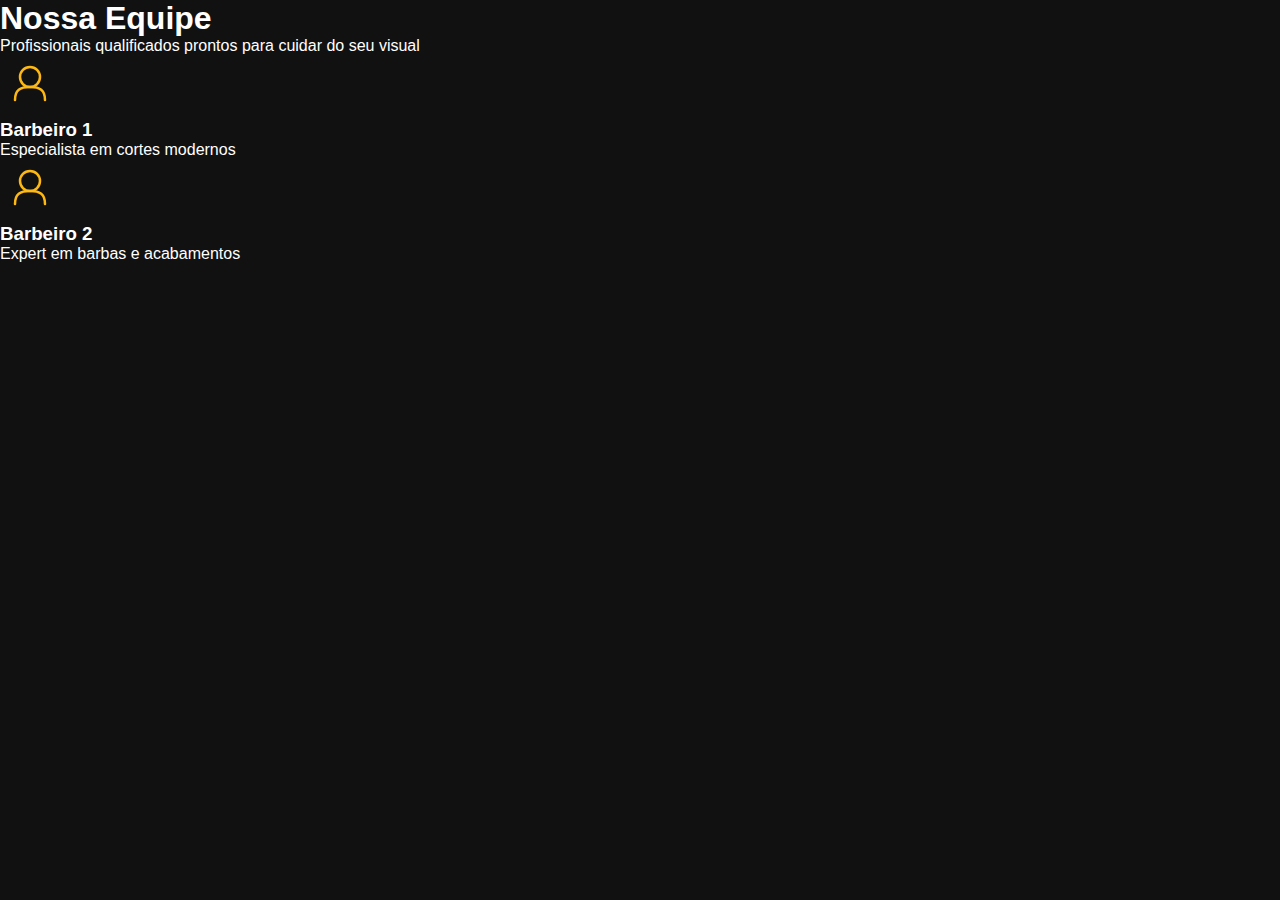
<file: pages/equipe.html>
<!DOCTYPE html>
<html lang="pt-BR">
<head>
    <meta charset="UTF-8">
    <meta name="viewport" content="width=device-width, initial-scale=1.0">
    <title>Nossa Equipe - BLS Barbearia Life Style</title>
    <link rel="stylesheet" href="../assets/css/style.css">
</head>
<body>    
    <main>
        <section class="team-section">
            <div class="container">
                <h1 class="main-title">
                    <span class="title-regular">Nossa</span>
                    <span class="title-bold">Equipe</span>
                </h1>
                <p class="subtitle">Profissionais qualificados prontos para cuidar do seu visual</p>
                
                <div class="team-cards">
                    <div class="card">
                        <div class="card-icon">
                            <svg width="60" height="60" viewBox="0 0 60 60" fill="none" xmlns="http://www.w3.org/2000/svg">
                                <circle cx="30" cy="22" r="10" stroke="#FDB813" stroke-width="2.5" fill="none"/>
                                <path d="M15 45 C15 35, 20 32, 30 32 C40 32, 45 35, 45 45" stroke="#FDB813" stroke-width="2.5" fill="none" stroke-linecap="round"/>
                            </svg>
                        </div>
                        <h3 class="card-title">Barbeiro 1</h3>
                        <p class="card-specialty">Especialista em cortes modernos</p>
                    </div>

                    <div class="card">
                        <div class="card-icon">
                            <svg width="60" height="60" viewBox="0 0 60 60" fill="none" xmlns="http://www.w3.org/2000/svg">
                                <circle cx="30" cy="22" r="10" stroke="#FDB813" stroke-width="2.5" fill="none"/>
                                <path d="M15 45 C15 35, 20 32, 30 32 C40 32, 45 35, 45 45" stroke="#FDB813" stroke-width="2.5" fill="none" stroke-linecap="round"/>
                            </svg>
                        </div>
                        <h3 class="card-title">Barbeiro 2</h3>
                        <p class="card-specialty">Expert em barbas e acabamentos</p>
                    </div>
                </div>
            </div>
        </section>
    </main>
</body>
</html>
</file>
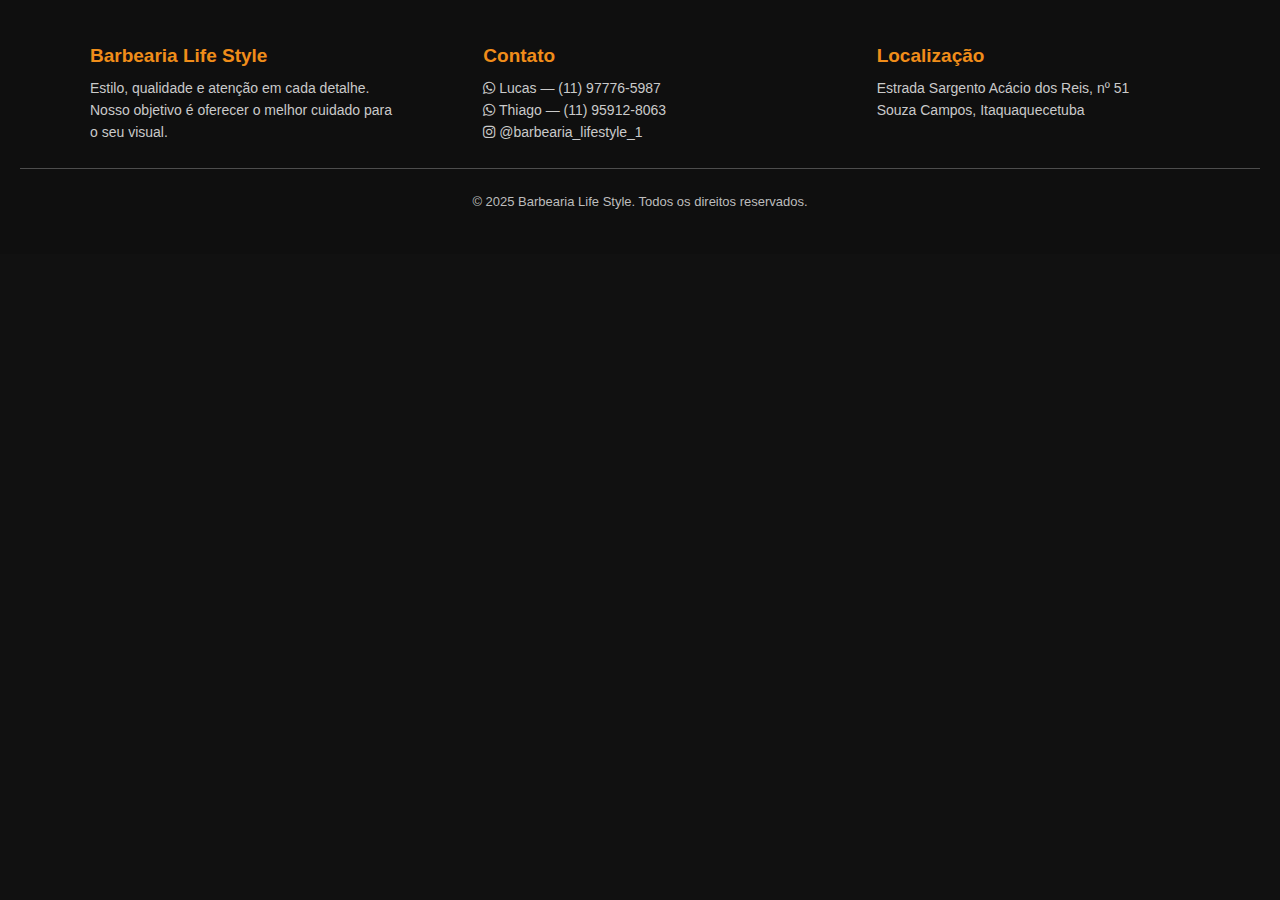
<file: pages/footer.html>
<!DOCTYPE html>
<html lang="en">
<head>
    <meta charset="UTF-8">
    <meta name="viewport" content="width=device-width, initial-scale=1.0">
    <title>Document</title>
    <link rel="stylesheet" href="../assets/css/style.css">
    <link rel="stylesheet" href="https://cdnjs.cloudflare.com/ajax/libs/font-awesome/6.5.0/css/all.min.css">
</head>
<body>
    <footer class="footer">
    <div class="footer-content">

        <div class="footer-box">
            <h3>Barbearia Life Style</h3>
            <p>Estilo, qualidade e atenção em cada detalhe. Nosso objetivo é oferecer o melhor cuidado para o seu visual.</p>
        </div>

       <div class="footer-box">
    <h3>Contato</h3>
    <p>
        <i class="fa-brands fa-whatsapp"></i>
        Lucas — (11) 97776-5987
    </p>

    <p>
        <i class="fa-brands fa-whatsapp""></i>
        Thiago — (11) 95912-8063
    </p>

   <p><i class="fa-brands fa-instagram"></i> @barbearia_lifestyle_1</p>
</div>

        <div class="footer-box">
            <h3>Localização</h3>
            <p>Estrada Sargento Acácio dos Reis, nº 51<br>Souza Campos, Itaquaquecetuba</p>
        </div>

    </div>

    <div class="footer-line"></div>

    <p class="footer-copy">© 2025 Barbearia Life Style. Todos os direitos reservados.</p>
</footer>
</body>
</html>
</file>
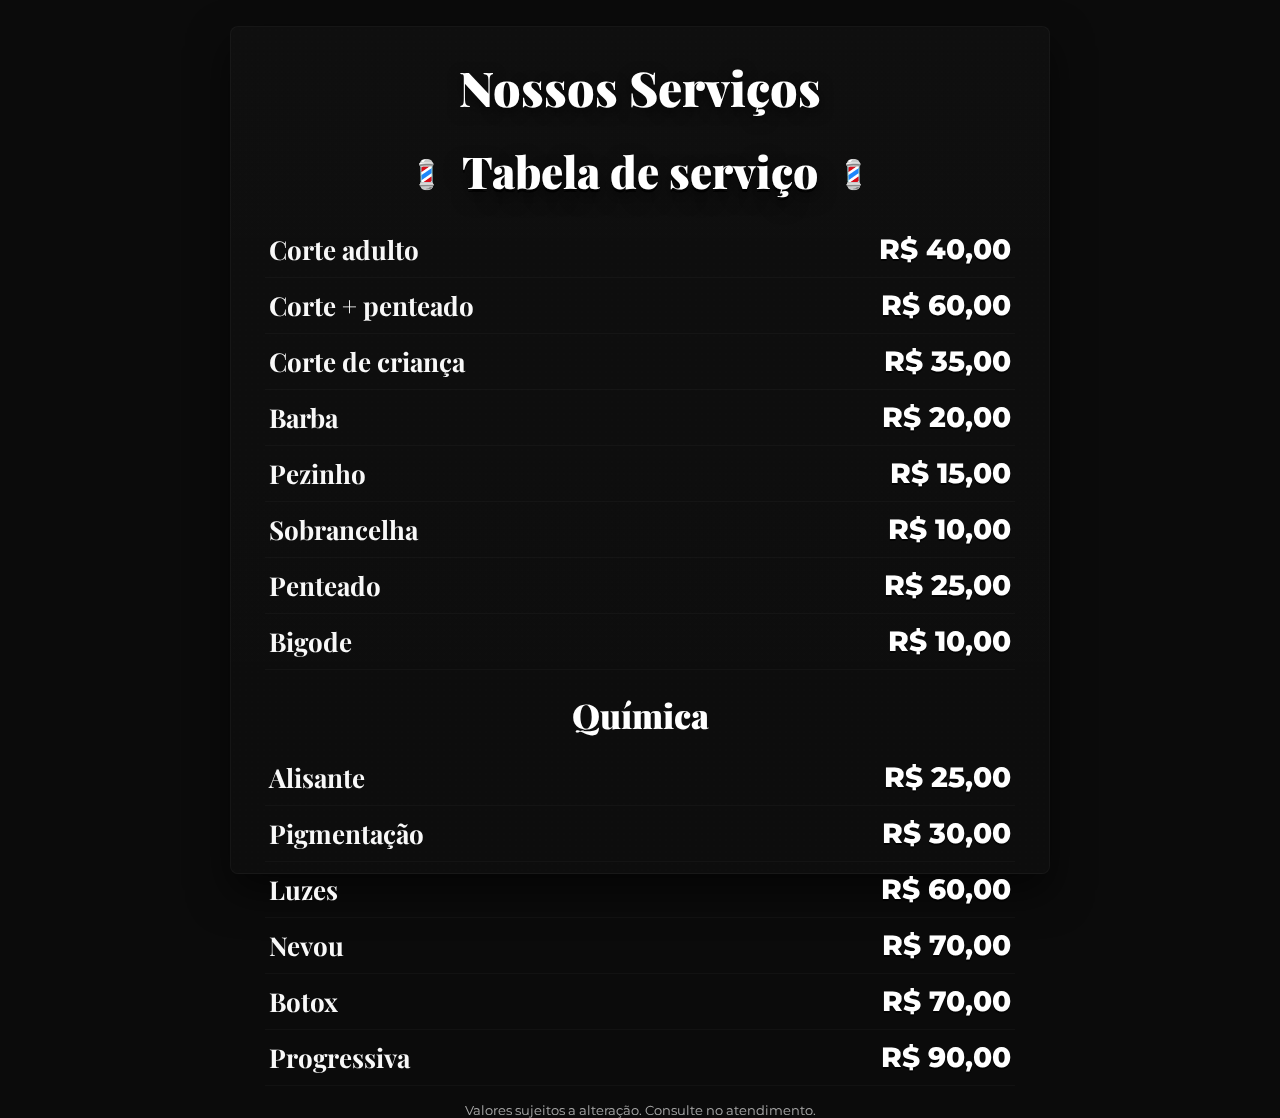
<file: pages/servicos.html>
<!doctype html>
<html lang="pt-BR">
<head>
  <meta charset="utf-8" />
  <meta name="viewport" content="width=device-width,initial-scale=1" />
  <title>Serviços — Barbearia</title>
  <link href="https://fonts.googleapis.com/css2?family=Playfair+Display:wght@700;900&family=Montserrat:wght@500;700&display=swap" rel="stylesheet">
  <link rel="stylesheet" href="../assets/css/styles-servicos.css">
</head>
<body class="servicos-video">
  <main class="sheet">
    <h1 class="page-top-title">Nossos Serviços</h1>
    <header class="sheet-head">
      <div class="polos">
        <span class="pole">💈</span>
        <h1 class="sheet-title">Tabela de serviço</h1>
        <span class="pole">💈</span>
      </div>
    </header>
    <section class="sheet-body">
      <div class="table">
        <ul class="rows">
          <li class="row"><span class="name">Corte adulto</span><span class="value">40,00</span></li>
          <li class="row"><span class="name">Corte + penteado</span><span class="value">60,00</span></li>
          <li class="row"><span class="name">Corte de criança</span><span class="value">35,00</span></li>
          <li class="row"><span class="name">Barba</span><span class="value">20,00</span></li>
          <li class="row"><span class="name">Pezinho</span><span class="value">15,00</span></li>
          <li class="row"><span class="name">Sobrancelha</span><span class="value">10,00</span></li>
          <li class="row"><span class="name">Penteado</span><span class="value">25,00</span></li>
          <li class="row"><span class="name">Bigode</span><span class="value">10,00</span></li>
        </ul>

        <h2 class="chem-title">Química</h2>

        <ul class="rows">
          <li class="row"><span class="name">Alisante</span><span class="value">25,00</span></li>
          <li class="row"><span class="name">Pigmentação</span><span class="value">30,00</span></li>
          <li class="row"><span class="name">Luzes</span><span class="value">60,00</span></li>
          <li class="row"><span class="name">Nevou</span><span class="value">70,00</span></li>
          <li class="row"><span class="name">Botox</span><span class="value">70,00</span></li>
          <li class="row"><span class="name">Progressiva</span><span class="value">90,00</span></li>
        </ul>
      </div>
    </section>
    <footer class="sheet-foot">
      <p>Valores sujeitos a alteração. Consulte no atendimento.</p>
    </footer>
  </main>
</body>
</html>
</file>
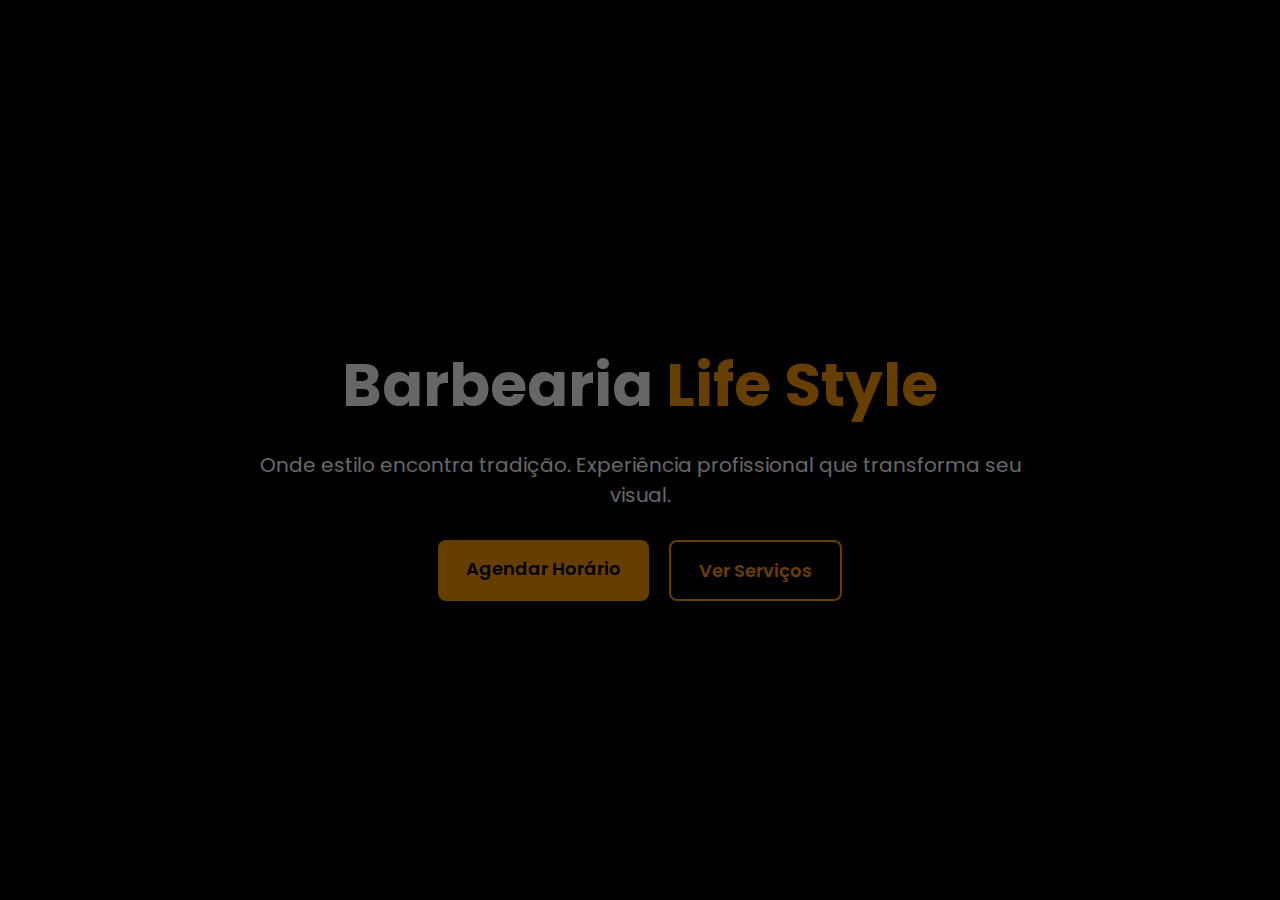
<file: pages/tela1.html>
<!DOCTYPE html>
<html lang="pt-BR">
<head>
  <meta charset="UTF-8" />
  <meta name="viewport" content="width=device-width, initial-scale=1.0" />
  <title>Barbearia Life Style</title>
  <link rel="preconnect" href="https://fonts.googleapis.com">
  <link rel="preconnect" href="https://fonts.gstatic.com" crossorigin>
  <link href="https://fonts.googleapis.com/css2?family=Poppins:wght@300;400;600;700&display=swap" rel="stylesheet">
  <style>
    body {
      margin: 0;
      font-family: 'Poppins', sans-serif;
      background-color: #000;
      color: #fff;
    }

    /* Navbar */
    header {
      width: 100%;
      padding: 18px 60px;
      display: flex;
      justify-content: space-between;
      align-items: center;
      background: rgba(0,0,0,0.9);
      position: fixed;
      top: 0;
      z-index: 10;
    }

    .logo {
      display: flex;
      align-items: center;
      gap: 10px;
    }

    .logo-box {
      background: #ff9d00;
      padding: 8px 14px;
      border-radius: 8px;
      font-weight: 700;
    }

    nav a {
      margin-left: 40px;
      text-decoration: none;
      color: #fff;
      font-weight: 500;
    }
    nav a:hover {
      color: #ff9d00;
    }

    /* Hero Section */
    .hero {
      height: 100vh;
      background: url('https://images.unsplash.com/photo-1604079628040-94301bb21b91?auto=format&fit=crop&w=1400&q=80') center/cover no-repeat;
      display: flex;
      justify-content: center;
      align-items: center;
      text-align: center;
      padding: 0 20px;
      position: relative;
    }

    .hero::after {
      content: "";
      position: absolute;
      top: 0;
      left: 0;
      width: 100%;
      height: 100%;
      background: rgba(0, 0, 0, 0.6);
    }

    .hero-content {
      position: relative;
      max-width: 800px;
    }

    .hero h1 {
      font-size: 60px;
      font-weight: 700;
      margin-bottom: 10px;
    }

    .highlight {
      color: #ff9d00;
    }

    .hero p {
      font-size: 20px;
      margin-bottom: 30px;
    }

    .buttons {
      display: flex;
      justify-content: center;
      gap: 20px;
    }

    .btn {
      padding: 15px 28px;
      border-radius: 8px;
      font-size: 18px;
      font-weight: 600;
      cursor: pointer;
      text-decoration: none;
      transition: 0.3s;
    }

    .btn-primary {
      background: #ff9d00;
      color: #000;
    }
    .btn-primary:hover {
      background: #ffa933;
    }

    .btn-outline {
      border: 2px solid #ff9d00;
      color: #ff9d00;
    }
    .btn-outline:hover {
      background: #ff9d00;
      color: #000;
    }
  </style>
</head>
<body>
  <section class="hero">
    <div class="hero-content">
      <h1>Barbearia <span class="highlight">Life Style</span></h1>
      <p>Onde estilo encontra tradição. Experiência profissional que transforma seu visual.</p>

      <div class="buttons">
        <a href="#" class="btn btn-primary">Agendar Horário</a>
        <a href="#" class="btn btn-outline">Ver Serviços</a>
      </div>
    </div>
  </section>

</body>
</html>
</file>
<file: assets/css/style.css>
* {
    margin: 0;
    padding: 0;
    box-sizing: border-box;
    font-family: Arial, Helvetica, sans-serif;
}

body {
    background: #111;
    color: white;
}

.navbar {
    width: 100%;
    padding: 18px 60px;
    background: rgba(15, 15, 15, 0.95);
    display: flex;
    align-items: center;
    justify-content: space-between;
    border-bottom: 1px solid #222;
    position: relative;
}

.logo {
    display: flex;
    align-items: center;
    gap: 10px;
}

.logo img {
    width: 70px;
    height: auto;
    background: #2a2a2a;
    padding: 5px 5px;
    border-radius: 10px;
    font-weight: bold;
    font-size: 14px;
    color: #ff9d00;
}

.logo-text {
    font-size: 20px;
}

.logo-text strong {
    color: #ff9d00;
}

.nav-links {
    list-style: none;
    display: flex;
    gap: 35px;
}

.nav-links a {
    text-decoration: none;
    color: #ddd;
    font-size: 16px;
    transition: 0.3s;
}

.nav-links a.active,
.nav-links a:hover {
    color: #ff9d00;
}

.mobile-btn {
    display: none;
    font-size: 28px;
    background: none;
    border: none;
    color: #ff9d00;
    cursor: pointer;
}

@media (max-width: 768px) {

    .mobile-btn {
        display: block;
    }

    .nav-links {
        position: absolute;
        top: 70px;
        right: 0;
        background: #1b1b1b;
        width: 100%;
        flex-direction: column;
        padding: 20px 0;
        display: none;
        border-top: 1px solid #222;
    }

    .nav-links.show {
        display: flex;
    }

    .nav-links li {
        margin: 10px 0;
        text-align: center;
    }

    .navbar {
        padding: 18px 25px;
    }
}

.footer {
    background: #0f0f0f;
    color: #d7d7d7;
    padding: 45px 20px;
    font-family: Arial, sans-serif;
}

.footer-content {
    max-width: 1100px;
    margin: auto;
    display: flex;
    justify-content: flex-start;
    align-items: flex-start;
    gap: 80px;
}

.footer-box {
    min-width: 250px;
    flex: 1;
}

.footer-box h3 {
    color: #f08d1a;
    margin-bottom: 10px;
    font-size: 19px;
}

.footer-box p {
    font-size: 14px;
    line-height: 22px;
    color: #cacaca;
}

.footer-line {
    width: 100%;
    height: 1px;
    background: #4d4d4d;
    margin: 25px 0;
}

.footer-copy {
    text-align: center;
    font-size: 13px;
    color: #bdbdbd;
}

.instagram-box {
    margin-top: 12px;
}

.instagram-box .insta-top {
    display: flex;
    align-items: center;
    gap: 8px;
}

.instagram-box i {
    font-size: 22px;
    color: #fff;  /* ou outra cor */
}

.instagram-box p {
    margin: 2px 0;
}
</file>
<file: assets/css/styles-servicos.css>
*{box-sizing:border-box;margin:0;padding:0}
html,body{height:100%}
body.servicos-video{background:#0b0b0b;font-family:Montserrat,system-ui,Arial;color:#fff;display:flex;justify-content:center;padding:26px}
.sheet{width:100%;max-width:820px;background:linear-gradient(180deg,rgba(255,255,255,0.02),rgba(255,255,255,0.01));border:1px solid rgba(255,255,255,0.04);border-radius:8px;padding:28px 34px;box-shadow:0 18px 40px rgba(0,0,0,.6);position:relative}
.sheet::before{content:"";position:absolute;inset:0;border-radius:8px;background-image:radial-gradient(rgba(255,255,255,0.008) 1px, transparent 1px);background-size:6px 6px;opacity:0.75;mix-blend-mode:overlay;pointer-events:none}
.page-top-title{font-family:"Playfair Display",serif;font-weight:900;font-size:48px;text-align:center;margin-bottom:22px;color:#fff;text-shadow:0 4px 14px rgba(0,0,0,0.65)}
.sheet-head{text-align:center;margin-bottom:22px}
.polos{display:inline-flex;align-items:center;gap:18px}
.pole{font-size:28px;transform:translateY(3px)}
.sheet-title{font-family:"Playfair Display",serif;font-weight:900;font-size:44px;text-shadow:0 3px 0 rgba(0,0,0,.8),0 8px 18px rgba(0,0,0,.6)}
.table{margin-top:6px}
.rows{list-style:none;margin-bottom:14px}
.row{display:flex;justify-content:space-between;padding:10px 4px;border-bottom:1px solid rgba(255,255,255,0.03)}
.name{font-family:"Playfair Display",serif;font-weight:700;font-size:26px;color:#f8f8f8}
.value{font-family:Montserrat,sans-serif;font-weight:800;font-size:28px;min-width:110px;text-align:right;color:#fff;text-shadow:0 2px 0 rgba(0,0,0,.65)}
.value::before{content:"R$ "}
.chem-title{font-family:"Playfair Display",serif;font-weight:900;font-size:34px;text-align:center;margin:22px 0 12px;color:#fff}
.sheet-foot{text-align:center;margin-top:16px;color:rgba(255,255,255,.65);font-size:13px}
@media(max-width:700px){.sheet{padding:18px}.sheet-title{font-size:32px}.page-top-title{font-size:32px}.name{font-size:20px}.value{font-size:20px;min-width:72px}.chem-title{font-size:26px}}
</file>
